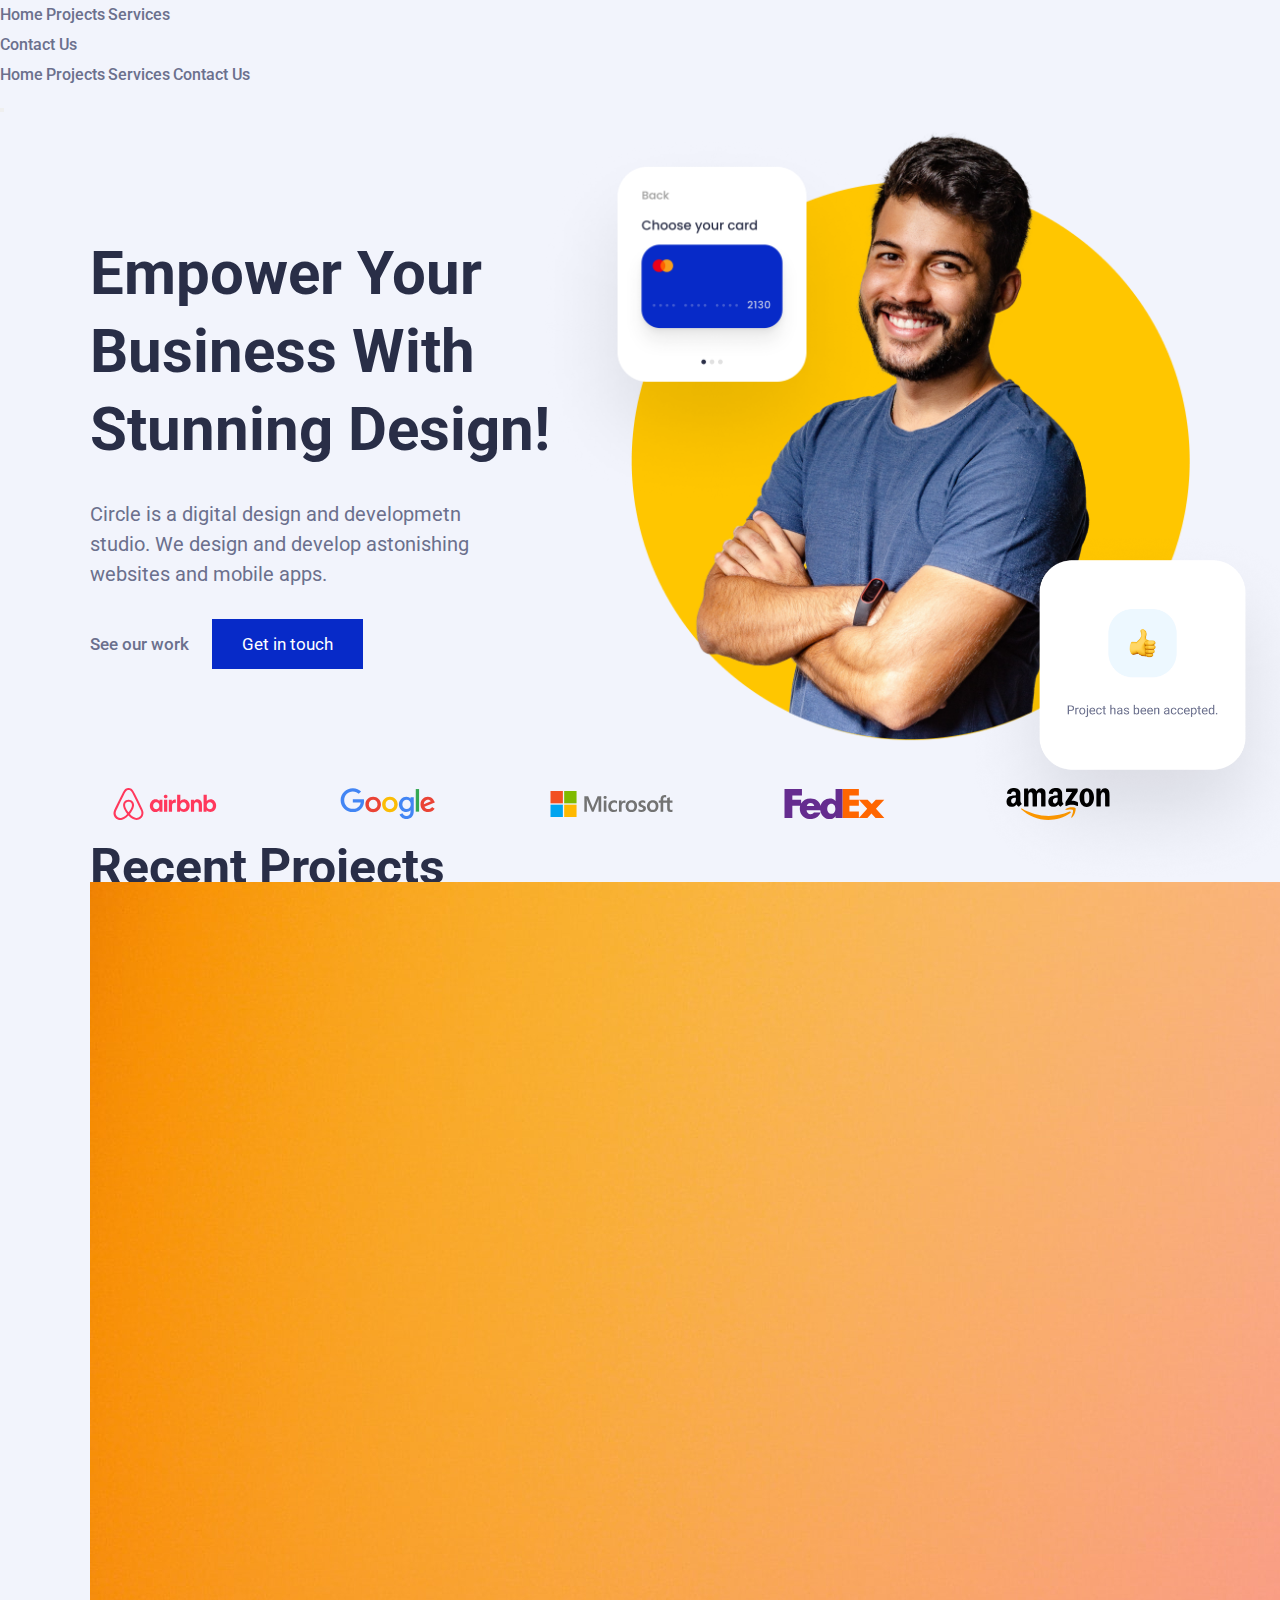
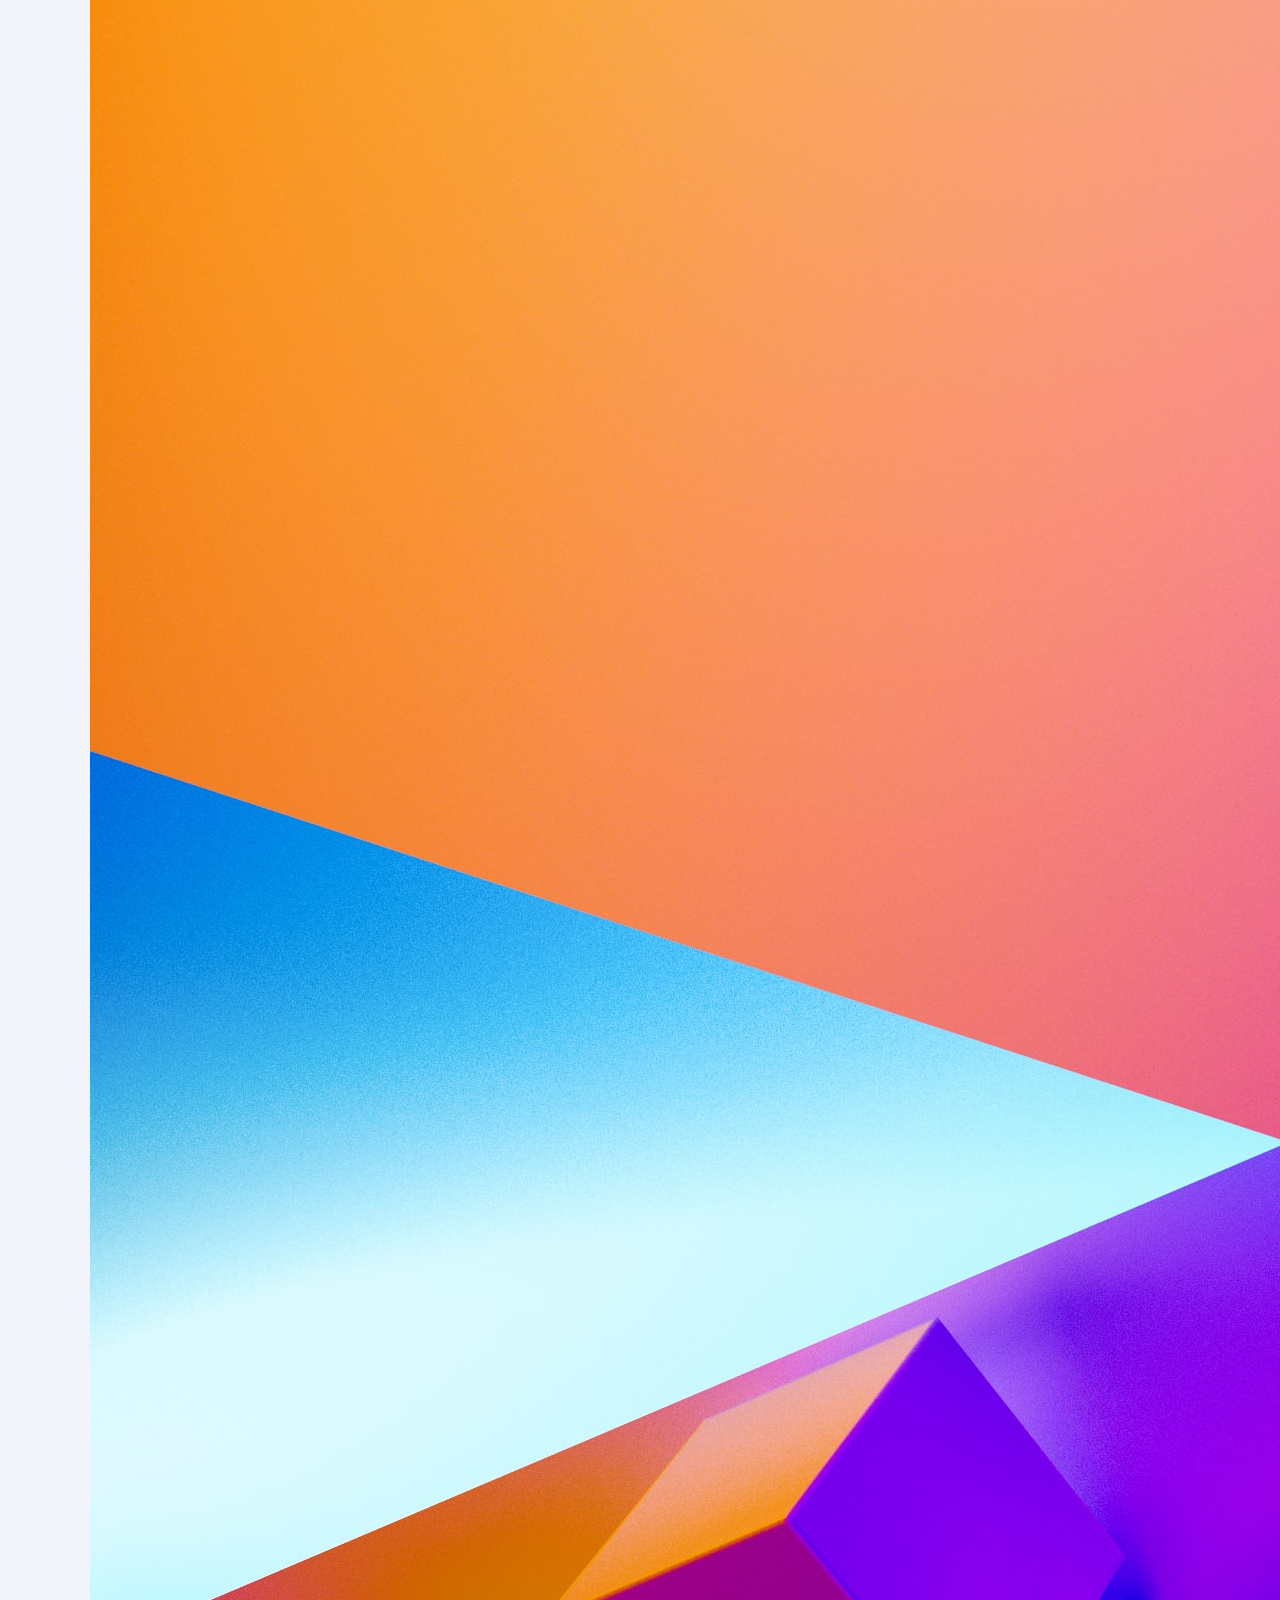
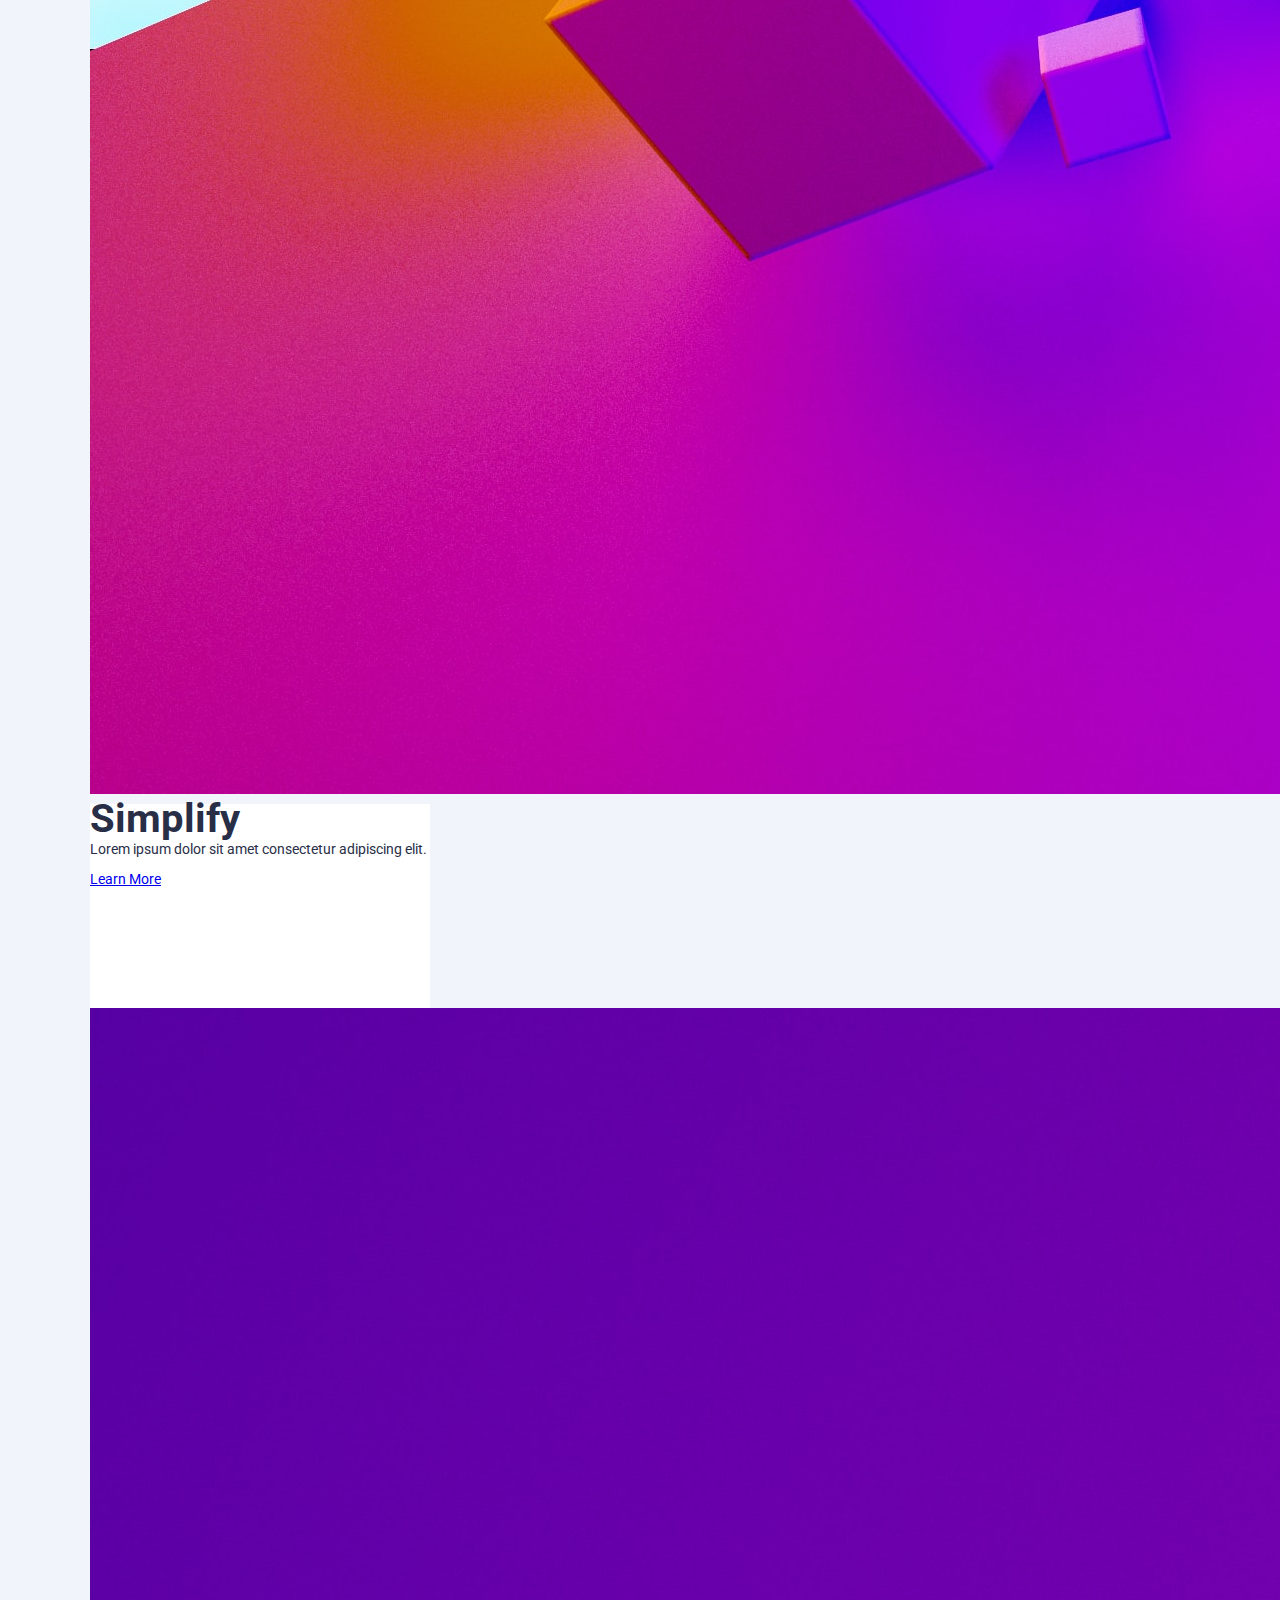
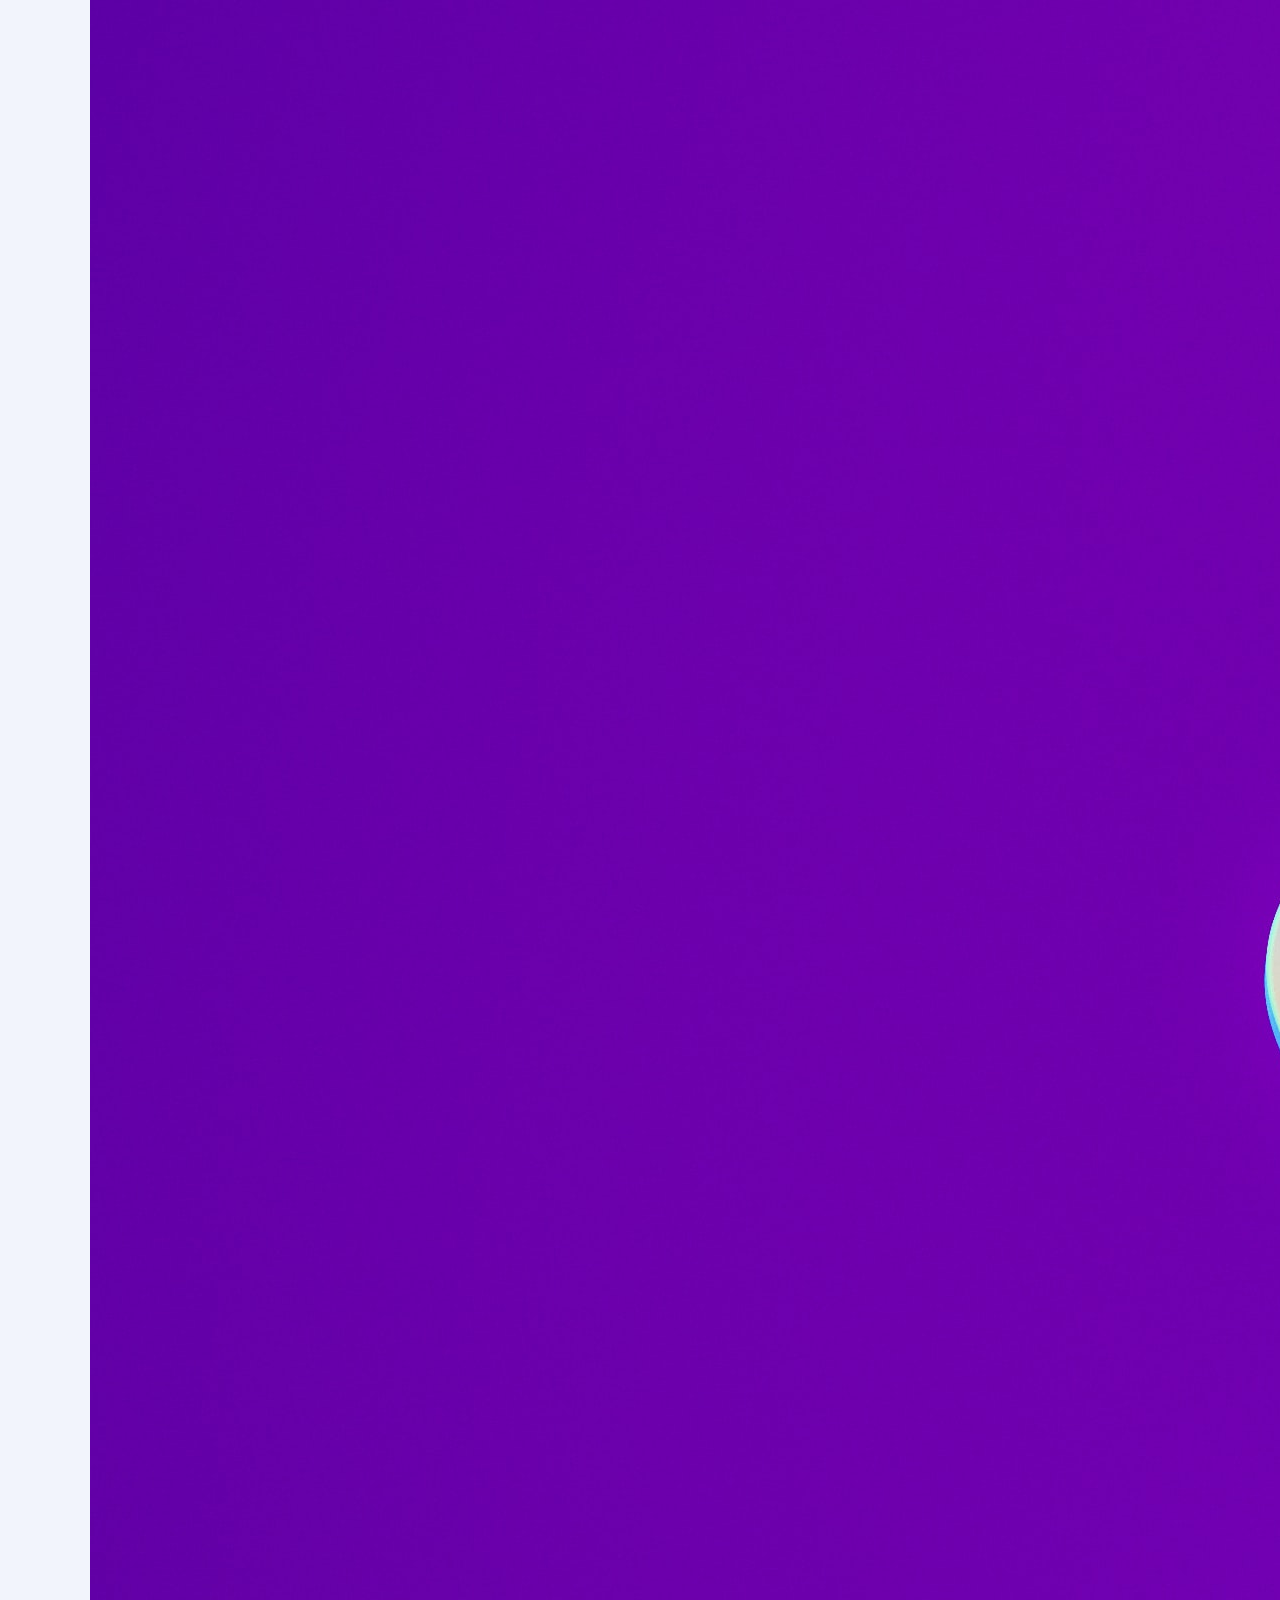
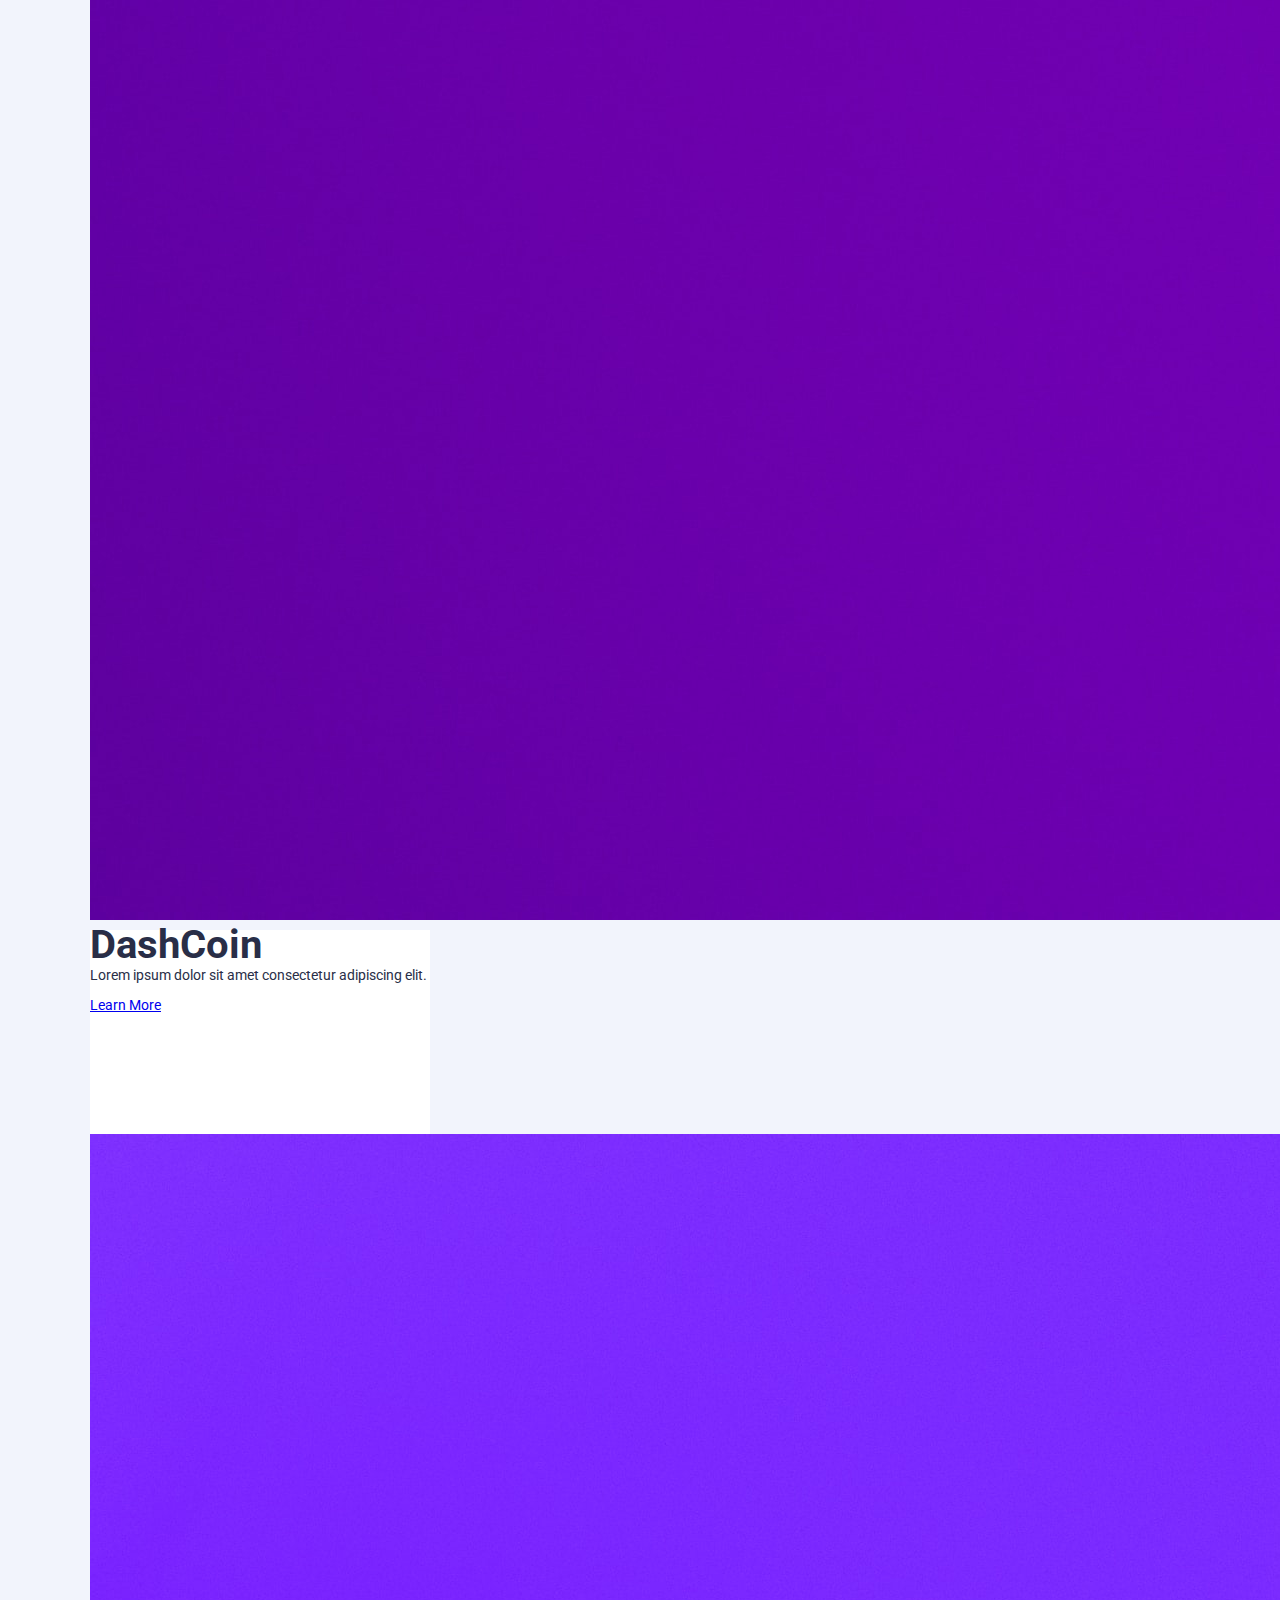
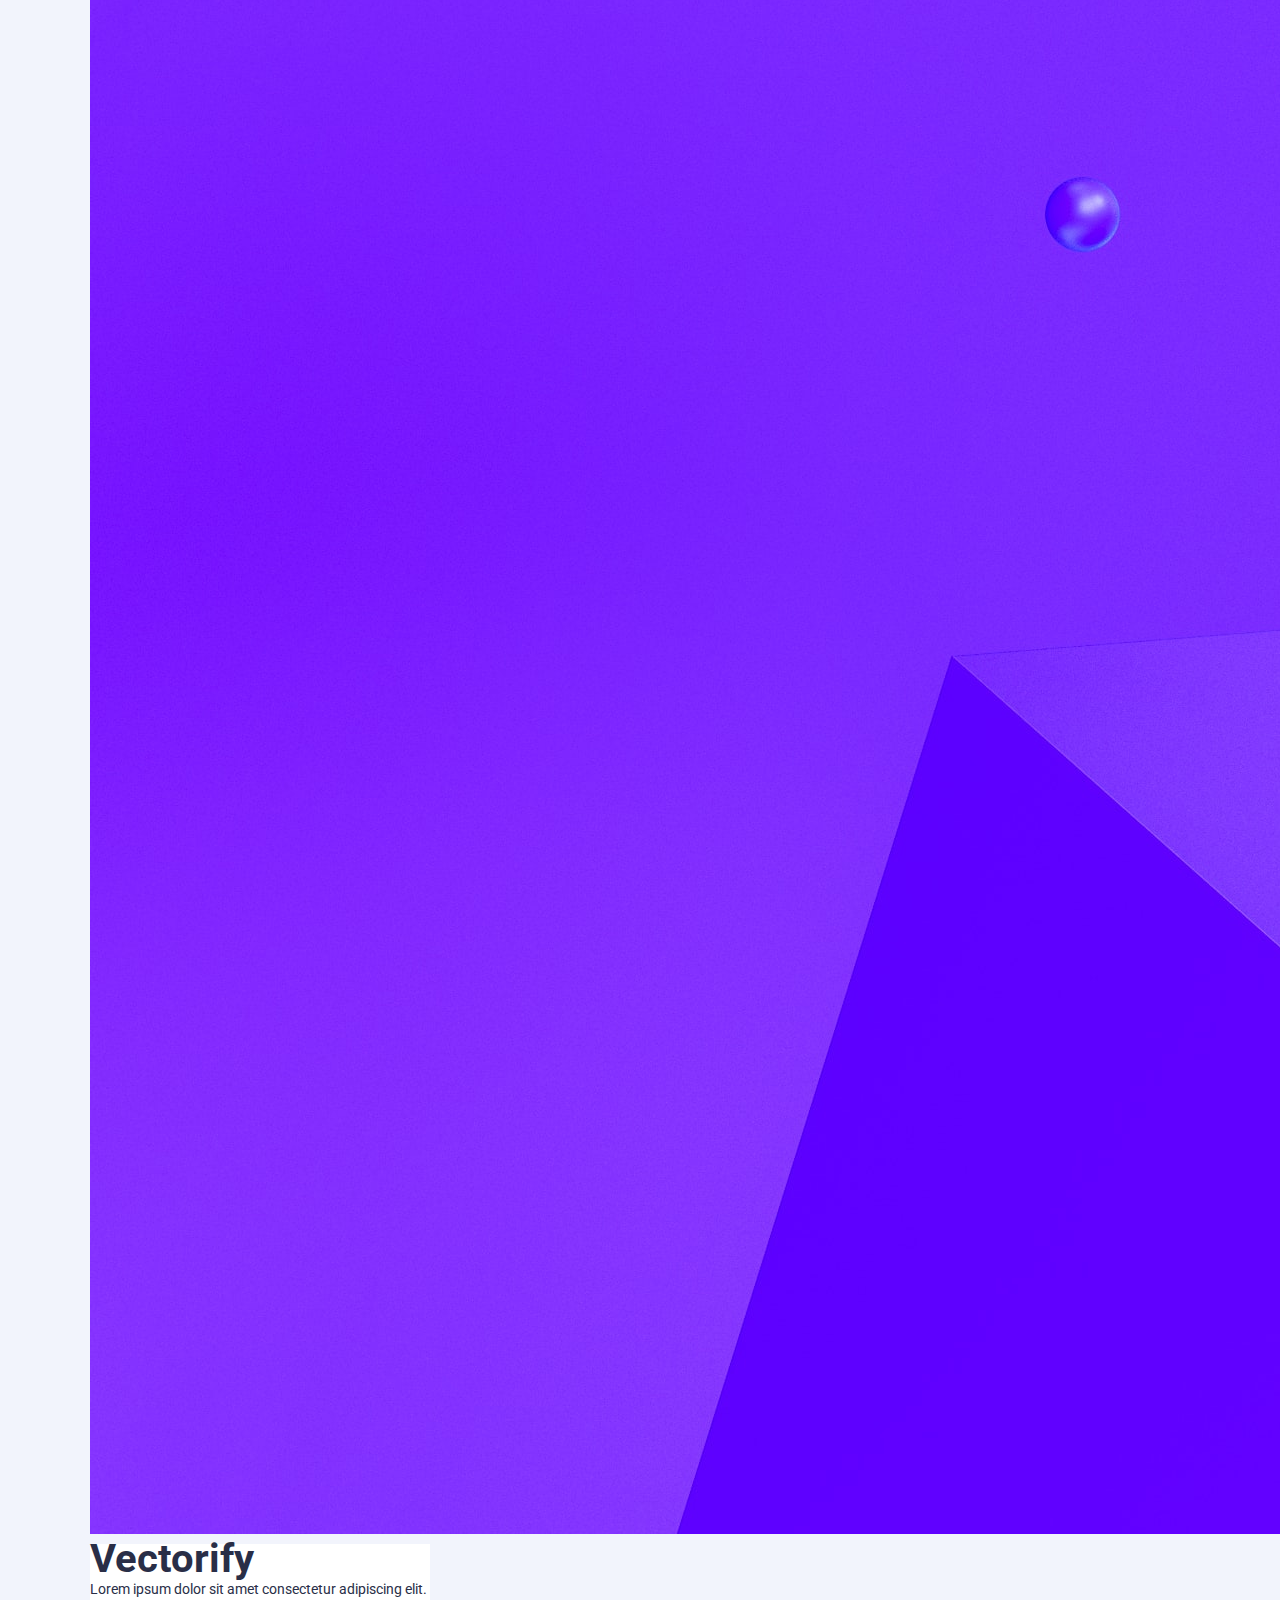
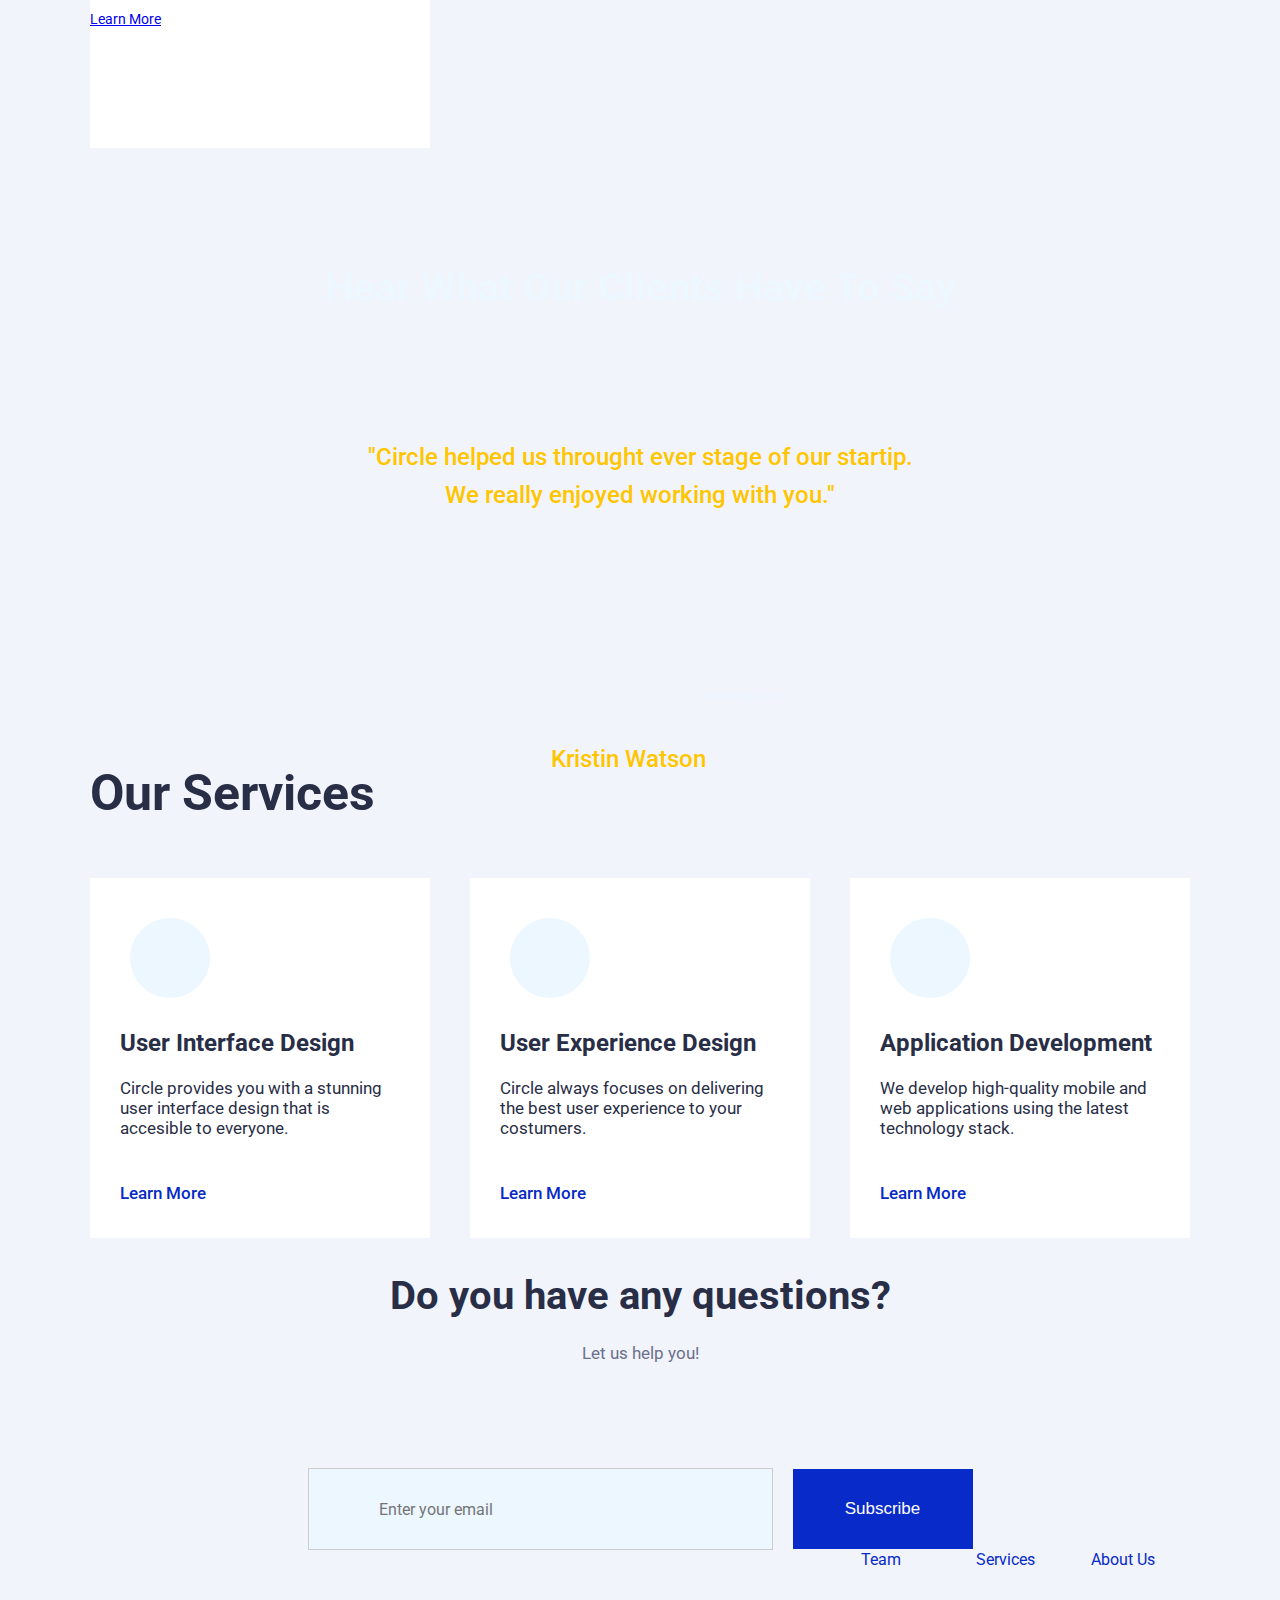
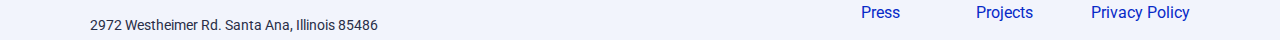
<file: HTML/index.html>
<!DOCTYPE html>
<html lang="en">
<head>
    <meta charset="UTF-8">
    <meta http-equiv="X-UA-Compatible" content="IE=edge">
    <meta name="viewport" content="width=device-width, initial-scale=1.0">
    <title>Home - Circle Agency</title>
    <link rel="stylesheet" href="../CSS/styles.css">
</head>
<body>
    <!-- Header - NavBar Section -->
    <header>
        <div id="navbar">
            <nav class="container-navbar">
                <a href="./index.html" class="navbar-logo"></a>
                <div class="navbar-menu-desktop">
                    <a href="#" class="navbar-link">Home</a>
                    <a href="#" class="navbar-link">Projects</a>
                    <a href="#" class="navbar-link">Services</a>
                </div>
                <a href="./contact.html" class="navbar-contact-button">Contact Us</a>
            </nav>
            <!-- Mobile/Burger Menu -->
            <div id="mobile-menu">
                <ul class="burger-menu">
                    <div class="burger-mobile">
                        <a href="#" class="navbar-link">Home</a>
                        <a href="#" class="navbar-link">Projects</a>
                        <a href="#" class="navbar-link">Services</a>
                        <a href="./contact.html" class="navbar-contact-button">Contact Us</a>  
                    </div>
                </ul>
                <button class="burger-button">
                    <!-- Falta código aquí -->
                </button>
            </div>
        </div>
    </header>

    <!-- Container 1 - Hero Section -->
    <section id="hero-section" class="container">
        <div class="hero-main">
            <div class="hero-left-div">
                <h1 class="hero-h1">Empower Your Business With Stunning Design!</h1>
                <p class="hero-body">
                    Circle is a digital design and developmetn studio. We design and develop astonishing websites and mobile apps.
                </p>
                <div class="hero-left-buttons">
                    <a href="#" class="hero-button">See our work</a>
                    <a href="./contact.html" class="hero-button-blue">Get in touch</a>  
                </div>
            </div>
            <div class="hero-right-div">
                <img src="../SRC/hero-section/card-1.png" alt="card1" class="card-1">
                <img src="../SRC/hero-section/card-2.png" alt="card2" class="card-2">
                <img src="../SRC/hero-section/hero-image.png" alt="hero" class="hero-img">
            </div>
        </div>

        <!-- Container 2 - Companies Logos - Hero Section -->
        <div id="companies-logos" class="container">
            <div class="logos-grid">
                <div class="company-logo">
                    <img src="../SRC/logos/airbnb-logo.svg" alt="airbnb-logo">
                </div>
                <div class="company-logo">
                    <img src="../SRC/logos/google-logo.svg" alt="google-logo">
                </div>
                <div class="company-logo">
                    <img src="../SRC/logos/microsoft-logo.svg" alt="micrsoft-logo">
                </div>
                <div class="company-logo">
                    <img src="../SRC/logos/fedex-logo.svg" alt="fedex-logo">
                </div>
                <div class="company-logo">
                    <img src="../SRC/logos/amazon-logo.svg" alt="amazon-logo">
                </div>
            </div>
        </div>
    </section>

    <!-- Container 3 - Projects Section -->
    <section id="projects-section" class="container">
        <h2>Recent Projects</h2>
        <div class="projects-boxes">
            <div class="projects-img">
                <img src="../SRC/projects-section/1.jpg" alt="project1 img">
                <div class="projects-description">
                    <h3 class="projects-title">Simplify</h3>
                    <div class="projects-text">
                        <p>Lorem ipsum dolor sit amet consectetur adipiscing elit.</p>
                    </div>
                    <a href="#">Learn More</a>
                </div>
            </div>
        </div>
        <div class="projects-boxes">
            <div class="projects-img">
                <img src="../SRC/projects-section/2.jpg" alt="project2 img">
                <div class="projects-description">
                    <h3 class="projects-title">DashCoin</h3>
                    <div class="projects-text">
                        <p>Lorem ipsum dolor sit amet consectetur adipiscing elit.</p>
                    </div>
                    <a href="#">Learn More</a>
                </div>
            </div>
        </div>
        <div class="projects-boxes">
            <div class="projects-img">
                <img src="../SRC/projects-section/3.jpg" alt="project3 img">
                <div class="projects-description">
                    <h3 class="projects-title">Vectorify</h3>
                    <div class="projects-text">
                        <p>Lorem ipsum dolor sit amet consectetur adipiscing elit.</p>
                    </div>
                    <a href="#">Learn More</a>
                </div>
            </div>
        </div>
    </section>

    <!-- Container 4 - Testimonials Section -->
    <section id="testimonials-section">
    <div class="testimonials-container">
        <div class="testimonials-box">
            <h3 class="testimonials-heading">Hear What Our Clients Have To Say</h3>
            <div class="testimonials-text">
                <p>"Circle helped us throught ever stage of our startip. We really enjoyed working with you."</p>
            </div>
            <div class="testimonials-client">
                <div class="client-img"></div>
                <div class="client-name"><p>Kristin Watson</p></div>
                <div class="client-web">Booking.com</div>
            </div>
        </div>
        <div class="emoji-top-left"></div>
        <div class="emoji-bottom-left"></div>
        <div class="emoji-top-right"></div>
        <div class="emoji-bottom-right"></div>
    </div>
    </section>

    <!-- Container 5 - Services Section -->
    <section id="services-section" class="container">
        <div class="services-main">
            <h2 class="services-title">Our Services</h2>
            <div class="services-grid">
                <div class="services-box">
                    <div class="service-icon-1"></div>
                    <div class="services-content">
                        <div class="services-text">
                            <h4 class="services-box-title">User Interface Design</h4>
                            <p class="services-box-text">Circle provides you with a stunning user interface design that is accesible to everyone.</p>
                        </div>
                    </div>
                    <a href="#" class="services-link">Learn More</a>                
                </div>
                <div class="services-box">
                    <div class="service-icon-2"></div>
                    <div class="services-content">
                        <div class="services-text">
                            <h4 class="services-box-title">User Experience Design</h4>
                            <p class="services-box-text">Circle always focuses on delivering the best user experience to your costumers.</p>
                        </div>
                    </div>
                    <a href="#" class="services-link">Learn More</a>                
                </div>
                <div class="services-box">
                    <div class="service-icon-3"></div>
                    <div class="services-content">
                        <div class="services-text">
                            <h4 class="services-box-title">Application Development</h4>
                            <p class="services-box-text">We develop high-quality mobile and web applications using the latest technology stack.</p>
                        </div>
                    </div>
                    <a href="#" class="services-link">Learn More</a>                
                </div>
            </div>
        </div>
    </section>

    <!-- Container 6 - Subscribe Section -->
    <section id="subscribe-section">
        <div class="subscribe-form">
            <h3 class="subscribe-title">Do you have any questions?</h3>
            <p class="subscribe-text">Let us help you!</p>
            <div class="form-raw">
            <form action=""
                id="email-form"
                class="subs-form">
            <div class="form-text-wrapper">
                <div class="form-text-img"></div>
                <input type="email"
                class="text-field"
                placeholder="Enter your email">
            </div>
            <input type="submit"
            value="Subscribe"
            class="subscribe-button">               
            </form>
        </div>
        </div>
    </section>

    <!-- Footer -->
    <footer id="footer">
        <div class="footer-main">
            <div class="footer-container">
                <div class="footer-left">
                    <div class="footer-logo"></div>
                    <div class="footer-address">
                        <p>2972 Westheimer Rd. Santa Ana, Illinois 85486</p>
                    </div>
                </div>
                <div class="footer-links">
                    <a href="#" class="footer-link">Team</a>
                    <a href="#" class="footer-link">Services</a>
                    <a href="#" class="footer-link">About Us</a>
                    <a href="#" class="footer-link">Press</a>
                    <a href="#" class="footer-link">Projects</a>
                    <a href="#" class="footer-link">Privacy Policy</a>

                </div>
            </div>
        </div>
    </footer>

    <!-- Scripts -->

</body>
</html>
</file>
<file: CSS/styles.css>
@import url('https://fonts.googleapis.com/css2?family=Roboto:ital,wght@0,100;0,300;0,400;0,500;0,700;0,900;1,100;1,300;1,400;1,500;1,700;1,900&display=swap');

@import url("https://fonts.googleapis.com/icon?family=Material+Icons");

/* CSS RESET */

* {
    margin: 0;
    padding: 0;
    box-sizing: border-box;
  }

  /* Main Configuration */

  .container {
    max-width: 1100px;
    margin-left: auto;
    margin-right: auto;
  }

  body {
    margin: 0;
    background-color: #f2f4fc;
    font-family: Roboto, sans-serif;
    color: #292e47;
    font-size: 14px;
    line-height: 30px;
  }

  h1 {
    font-size: 60px;
    font-weight: bold;
  }

  h2 {
    font-size: 50px;
    font-weight: bold;

  }

  h3 {
    font-size: 40px;
    font-weight: bold;

  }

  h4 {
    font-size: 24px;
    font-weight: bold;

  }

  header {
    z-index: 99;
  }

  /* NavBar Section */

  header {
    margin: 0;
  }
  header li {
    list-style: none;
  }
  
  header a {
    font-size: 1rem;
    text-decoration: none;
    color: #6b708d;
    font-weight: 500;
  }

      /* Navbar - Hamburger */

  .nav-menu li:first-child a {
    color: #0082f3;
  }
  .navbar {
    height: 50px;
    display: flex;
    justify-content: space-between;
    align-items: center;
    /* padding: 0 24px; */
    max-width: 90%;
    margin: 50px auto;
  }
  
  .nav-menu {
    display: flex;
    justify-content: space-between;
    align-items: center;
    gap: 30px;
  }
  
  .nav-link {
    transition: 0.7s ease;
  }
  .nav-link:hover {
    color: black;
  }
  
  .burger {
    display: none;
    cursor: pointer;
  }
  .bar {
    display: block;
    width: 25px;
    height: 3px;
    margin: 5px auto;
    -webkit-transition: all 0.3s ease-in-out;
    transition: all 0.3s ease-in-out;
    background-color: black;
  }
  .navbar-contact-btn {
    color: #ffff;
    background-color: #072ac8;
    padding: 15px 30px;
  }
  
  .navbar-contact-btn:hover {
    background-color: #292e47;
  }

  /* Container 1 - Hero Section */

  .hero-section {
    padding-top: 100px;
  }
  
  .hero-main {
    display: flex;
    justify-content: space-between;
    align-items: center;
  }
  
  .hero-left-div {
    max-width: 530px;
  }
  
  .hero-h1 {
    margin-top: 20px;
    margin-bottom: 30px;
    color: #292e47;
    font-size: 60px;
    line-height: 130%;
    font-weight: bold;
  }
  
  .hero-body {
    margin-top: 0px;
    margin-bottom: 40px;
    max-width: 435px;
    color: #6b708d;
    font-size: 20px;
    line-height: 150%;
  }
  
  .hero-left-buttons {
    display: block;
    justify-content: flex-start;
    align-items: center;
  }
  
  .hero-button-blue {
    margin-left: 20px;
    margin-right: 40px;
    padding: 15px 30px;
    background-color: #072ac8;
    font-size: 17px;
    color: white;
    text-decoration: none;
  }

  .hero-button-blue:hover {
    background-color: #292e47;
    cursor: pointer;
  }
  
  .hero-button {
    color: #6b708d;
    font-size: 17px;
    font-weight: 500;
    text-decoration: none;
  }
  
  .hero-right-div {
    position: relative;
  }
  
  .card-1 {
    position: absolute;
    left: -19%;
    top: 0%;
    right: auto;
    bottom: auto;
    max-width: 375px;
  }
  
  .hero-img {
    width: 560px;
  }
  
  .card-2 {
    position: absolute;
    left: auto;
    top: auto;
    right: -25%;
    bottom: -22%;
    max-width: 375px;
  }
  
  /* Container 2 - Companies Section */
  
  .companies-logos {
    margin-top: 130px;
  }
  
  .logos-grid {
    display: grid;
    grid-auto-columns: 1fr;
    grid-column-gap: 16px;
    grid-row-gap: 16px;
    grid-template-columns: 1fr 1fr 1fr 1fr 1fr;
    grid-template-rows: auto;
  }
  
  .company-logo {
    display: flex;
    width: 150px;
    height: 96px;
    max-height: 96px;
    max-width: 150px;
    justify-content: center;
    align-items: center;
  }
  
  .company-logo:hover {
    filter: grayscale(1);
    transition: all 300ms ease;
  }

    /* Container 3 - Projects Section */

    .projects-section {
        margin-top: 200px;
        color: #292e47;
        font-size: 24px;
        line-height: 115%;
        font-weight: 500;
        flex-direction: column;
    }

    .projects-section h2 {
        line-height: 36px;
        margin-top: 20px;
        font-weight: bold;
        margin-bottom: 10px;
        color: #292e47;
    }

    .projects-section img {
        width: 340px;
        height: 240px;
    }
    
    .projects-box{
        display: grid;
        grid-auto-flow: row;
        grid-auto-columns: 1fr;
        grid-column-gap: 40px;
        grid-row-gap: 16px;
        -ms-grid-columns: 1fr 1fr 1fr;
        grid-template-columns: 1fr 1fr 1fr;
        -ms-grid-rows: auto auto;
        grid-template-rows: auto auto;
    
        margin-top: 70px;
    }
    
    .projects h3{
        margin: 30px 30px 20px;
        color: #292e47;
        font-size: 24px;
        line-height: 115%;
        font-weight: 500;
        font-weight: bold;
    }
    
    .projects p{
        margin: 30px 30px 20px;
        color: #292e47;
        margin-top: 0px;
        margin-bottom: 10px;
        font-size: 17px;
        font-weight: 400;
    }
    
    .projects a{
        margin: 30px;
        color: #072ac8;
        font-size: 17px;
        font-weight: 500;
        text-decoration: none;
    }
    
    .projects-description{
        width: 340px;
        height: 204px;
        background: white;
        display: flex;
        flex-direction: column;
    }



    /* Container 4 - Testimonials Section */

  .testimonials-section {
    position: relative;
    max-width: 1320px;
    padding: 0px 30px;
    height: 622px;
    margin-top: 200px;
    margin-right: auto;
    margin-left: auto;
    background-color: #292e47;
    background-image: url(https://res.cloudinary.com/dhaz5vv7r/image/upload/v1669365556/midterm/SRC/testimonial-section/orbit_mpqmww.png);
    background-position: 0px 0px;
    background-size: contain;
    color: #292e47;
  }
  
  .testimonials-box {
    display: flex;
    height: 100%;
    flex-direction: column;
    justify-content: space-around;
    align-items: center;
    flex-direction: column;
    justify-content: space-around;
    align-items: center;
  }
  
  .testimonials-box h3{
    color: #ecf7ff;
    font-size: 40px;
    text-align: center;
    margin: 125px 0px 10px;
}

  .testimonials-box p{
    max-width: 560px;
    margin-right: auto;
    margin-left: auto;
    color: #ffc600;
    font-size: 24px;
    line-height: 160%;
    font-weight: 500;
    text-align: center;
    margin-top: 125px;
    
}
  
  .testimonials-client {
    display: flex;
    align-items: center;
    margin-top: 100px;
  }
  
  .client-img {
    width: 50px;
    height: 50px;
    border-radius: 50%;
    background-image: url(https://res.cloudinary.com/dhaz5vv7r/image/upload/v1669365556/midterm/SRC/testimonial-section/profile_rhwvuq.png);
    background-position: 50% 50%;
    background-size: cover;
    background-repeat: no-repeat;
  }
  
  .client-info {
    display: flex;
    margin-left: 10px;
    flex-direction: column;
    justify-content: space-around;
  }
  
  .client-name {
    color: #a2d6f9;
    font-size: 17px;
  }
  
  .client-web {
    color: #ecf7ff;
    font-size: 13px;
  }
  
  .emoji-top-left {
    position: absolute;
    width: 150px;
    height: 150px;
    left: 0%;
    top: 0%;
    right: auto;
    bottom: auto;
    margin-top: 5%;
    margin-left: 10%;
    background-image: url(https://res.cloudinary.com/dhaz5vv7r/image/upload/v1669365556/midterm/SRC/testimonial-section/memoji-1_w36swh.png);
    background-position: 50% 50%;
    background-size: contain;
    background-repeat: no-repeat;
  }
  
  .emoji-top-right {
    position: absolute;
    width: 150px;
    height: 150px;
    left: auto;
    top: 0%;
    right: 0%;
    bottom: auto;
    margin-top: 5%;
    margin-right: 10%;
    background-image: url(https://res.cloudinary.com/dhaz5vv7r/image/upload/v1669365556/midterm/SRC/testimonial-section/memoji-4_n5rxdk.png);
    background-position: 50% 50%;
    background-size: contain;
  }
  
  .emoji-bottom-left {
    position: absolute;
    width: 150px;
    height: 150px;
    left: 0%;
    top: auto;
    right: auto;
    bottom: 0%;
    margin-bottom: 5%;
    margin-left: 10%;
    padding-left: 0%;
    background-image: url(https://res.cloudinary.com/dhaz5vv7r/image/upload/v1669365552/midterm/SRC/testimonial-section/memoji-3_kryrls.png);
    background-position: 50% 50%;
    background-size: contain;
    background-repeat: no-repeat;
  }
  
  .emoji-bottom-right {
    position: absolute;
    width: 150px;
    height: 150px;
    left: auto;
    top: auto;
    right: 0%;
    bottom: 0%;
    margin-right: 10%;
    margin-bottom: 5%;
    background-image: url(https://res.cloudinary.com/dhaz5vv7r/image/upload/v1669365553/midterm/SRC/testimonial-section/memoji-2_eboe27.png);
    background-position: 50% 50%;
    background-size: contain;
    background-repeat: no-repeat;
  }

  /* Container 5 - Services Section */
  
  .services-section {
    margin-top: 200px;
    padding: 0 30px;
  }
  
  .services-grid {
    display: grid;
    grid-auto-flow: row;
    grid-auto-columns: 1fr;
    grid-column-gap: 40px;
    grid-row-gap: 16px;
    -ms-grid-columns: 1fr 1fr 1fr;
    grid-template-columns: 1fr 1fr 1fr;
    -ms-grid-rows: auto auto;
    grid-template-rows: auto auto;
    margin-top: 70px;
  }
  
  .services-box {
    width: 340px;
    max-height: 380px; 
    background-color: white;
    display: flex;
    flex-direction: column;
  }

  .services-box-title {
    margin: 30px 30px 20px;
  }

  .services-box-text {
    margin: 0px 30px 10px;
    font-size: 17px;
    line-height: 20px;
  }

  .services-link {
    margin: 30px;
    color: #072ac8;
    font-size: 17px;
    font-weight: 500;
    text-decoration: none;
  }

  
  .service-icon-1 {
    width: 80px;
    height: 80px;
    margin-top: 40px;
    margin-left: 40px;
    padding-bottom: 0px;
    padding-left: 0px;
    border-radius: 50%;
    background-color: #ecf7ff;
    background-image: url(https://res.cloudinary.com/dhaz5vv7r/image/upload/v1669365552/midterm/SRC/services-section/icons/1_lfckoo.svg);
    background-position: 50% 50%;
    background-size: auto;
    background-repeat: no-repeat;
  }

  .service-icon-2 {
    width: 80px;
    height: 80px;
    margin-top: 40px;
    margin-left: 40px;
    padding-bottom: 0px;
    padding-left: 0px;
    border-radius: 50%;
    background-color: #ecf7ff;
    background-image: url(https://res.cloudinary.com/dhaz5vv7r/image/upload/v1669365552/midterm/SRC/services-section/icons/2_zwi4pb.svg);
    background-position: 50% 50%;
    background-size: auto;
    background-repeat: no-repeat;
  }

  .service-icon-3 {
    width: 80px;
    height: 80px;
    margin-top: 40px;
    margin-left: 40px;
    padding-bottom: 0px;
    padding-left: 0px;
    border-radius: 50%;
    background-color: #ecf7ff;
    background-image: url(https://res.cloudinary.com/dhaz5vv7r/image/upload/v1669365552/midterm/SRC/services-section/icons/3_pyaduu.svg);
    background-position: 50% 50%;
    background-size: auto;
    background-repeat: no-repeat;
  }
  
  .services-content {
    display: flex;
    flex-direction: column;
    justify-content: space-between;
  }

/* Container 6 - Subscribe Section */

.subscribe-section {
    max-width: 1320px;
    height: 500px;
    max-width: 1320px;
    margin-top: 200px;
    margin-right: auto;
    margin-left: auto;
    background-color: #ffc600;
    padding: 0px 30px;
  }
  
  .subscribe-form {
    display: flex;
    height: 100%;
    flex-direction: column;
    justify-content: center;
    align-items: center;
    max-width: 1100px;
    margin-right: auto;
    margin-left: auto;
  }
  
  .subscribe-title {
    margin-top: 20px;
    margin-bottom: 20px;
    color: #292e47;
    font-size: 40px;
    line-height: 44px;
  }
  
  .subscribe-text {
    font-size: 17px;
    color: #6b708d;
    margin-bottom: 50px;
  }
  
  .form-raw {
    display: flex;
    margin-top: 50px;
    flex-direction: column;
    justify-content: center;
  }
  
  .subs-form {
    display: flex;
    justify-content: center;
    align-items: center;
  }
  
  .form-text-wrapper {
    position: relative;
  }
  
  .form-text-img {
    position: absolute;
    left: 7%;
    top: 30%;
    right: auto;
    bottom: auto;
    width: 30px;
    height: 30px;
    background-image: url(https://res.cloudinary.com/dhaz5vv7r/image/upload/v1669365554/midterm/SRC/newsletter/icon/mail_lj0g6b.svg);
    background-position: 50% 50%;
    background-size: auto;
    background-repeat: no-repeat;
  }
  
  .text-field {
    all: unset;
    width: 393px;
    height: 80px;
    font-size: 16px;
    margin-bottom: 0px;
    padding-left: 70px;
    background-color: #ecf7ff;
    border: 1px solid #cccccc;
  }
  
  .subscribe-button {
    width: 180px;
    height: 80px;
    margin-left: 20px;
    padding-right: 60px;
    padding-left: 60px;
    padding: 15px 30px;
    background-color: #072ac8;
    font-size: 17px;
    display: inline-block;
    padding: 9px 15px;
    color: white;
    border: 0;
    line-height: inherit;
    text-decoration: none;
    cursor: pointer;
    border-radius: 0;
  }
  
  .subscribe-button:hover {
    background-color: #292e47;
  }

  /* Footer */

.footer{
  margin-top: 200px;
  padding-bottom: 100px;
  padding: 0px 30px;
}

.footer-container{
  display: flex;
  justify-content: space-between;
  align-items: stretch;
  max-width: 1100px;
  margin-right: auto;
  margin-left: auto;
}

.footer-content{
  display: flex;
  width: 260px;
  max-width: 260px;
  flex-direction: column;
}

.footer-logo{
  width: 100px;
  height: 30px;
  margin-bottom: 30px;
}

.footer-adress{
  font-size: 17px;
  line-height: 150%;
  margin-bottom: 30px;
  color: #6b708d;
  font-weight: 400;
}

.footer-links{
  display: grid;
  grid-auto-columns: 1fr;
  grid-column-gap: 16px;
  grid-row-gap: 16px;
  grid-template-columns: 1fr 1fr 1fr;
  grid-template-rows: auto;
}

.footer-link{
  font-size: 16px;
  text-decoration: none;
  line-height: 20px;
  font-weight: 400;
  color: #072ac8;
}
/* ------------- */

/* Contact Page */

.contact {
    margin-top: 0px;
    padding: 0px 30px;
    margin: 0px 25px;
  }
  
  .contact-container {
    margin-top: 200px;
  }
  
  .contact-heading {
    margin-top: 0px;
    margin-bottom: 80px;
    font-size: 60px;
    line-height: 110%;
  }
  
  .form {
    margin: 0 0 15px;
  }
  
  .contact-form-wrapper {
    display: grid;
    grid-auto-columns: 1fr;
    grid-column-gap: 60px;
    grid-row-gap: 20px;
    grid-template-columns: 1fr 1fr 1fr 1fr 1fr 1fr;
  }
  
  .contact-title {
    margin-bottom: 10px;
    color: #6b708d;
    font-size: 20px;
    font-weight: 400;
  }
  
  .contact-text-field {
    all: unset;
    width: 100%;
    height: 70px;
    padding-left: 20px;
    margin-top: 10px;
    border: 1px none #000;
    background-color: rgba(107, 112, 141, 0.1);
  }
  
  .textarea {
    height: 200px;
    padding-top: 20px;
  }
  
  #form-1 {
    grid-row-start: span 1;
    grid-row-end: span 1;
    grid-column-start: span 6;
    grid-column-end: span 6;
  }
  
  #form-2 {
    grid-row-start: span 1;
    grid-row-end: span 1;
    grid-column-start: span 3;
    grid-column-end: span 3;
  }
  
  #form-3 {
    grid-row-start: span 1;
    grid-row-end: span 1;
    grid-column-start: span 3;
    grid-column-end: span 3;
  }
  
  #form-4 {
    grid-row-start: span 3;
    grid-row-end: span 3;
    grid-column-start: span 6;
    grid-column-end: span 6;
  }
  
  #form-5 {
    grid-row-start: span 1;
    grid-row-end: span 1;
    grid-column-start: span 6;
    grid-column-end: span 6;
  }
  
  .primary-btn-contact-form {
    all: unset;
    width: 96%;
    height: 50px;
    padding: 15px 30px;
    background-color: #072ac8;
    font-size: 17px;
    color: white;
    text-decoration: none;
    text-align: center;
  }
  
  .primary-btn-contact-form:hover {
    background-color: #292e47;
  }

  .form-done {
    display: none;
  }

  .form-fail {
    display: none;
  }
  
/* ----------------- */
  /* Simplify Page CSS */

  .simplify-section { 
    margin-top: 70px;
    padding: 0px 30px;
}

.simplify-container {
    display: flex;
    flex-direction: column;
    max-width: 1100px;
    margin-right: auto;
    margin-left: auto;
}

.simplify-title {
    font-size: 60px;
    line-height: 44px;
    margin-top: 20px;
    font-weight: bold;
    margin-bottom: 10px;
}

.simplify-content{
    display: flex;
    margin-top: 20px;
    justify-content: space-between;
}

.simplify-description{
    color: #6b708d;
    font-size: 24px;
    font-weight: 500;
}

.simplify-timeframe{
    display: flex;
}

.simplify-completion{
    margin-right: 5px;
    font-size: 20px;
}

.simplify-date{
    color: #6b708d;
    font-size: 20px;
}

.simplify-img{
  width: 100%;
  height: 444px;
  object-fit: cover;
  margin: 50px auto;
}

.simplify-text{
    margin-top: 70px;
    font-size: 20px;
    line-height: 30px;
    font-size: 20px;
    color: #292e47;    
}

.simplify.text {
    margin-bottom: 10px;
    font-size: 20px;
    color: #292e47;    
}
</file>
